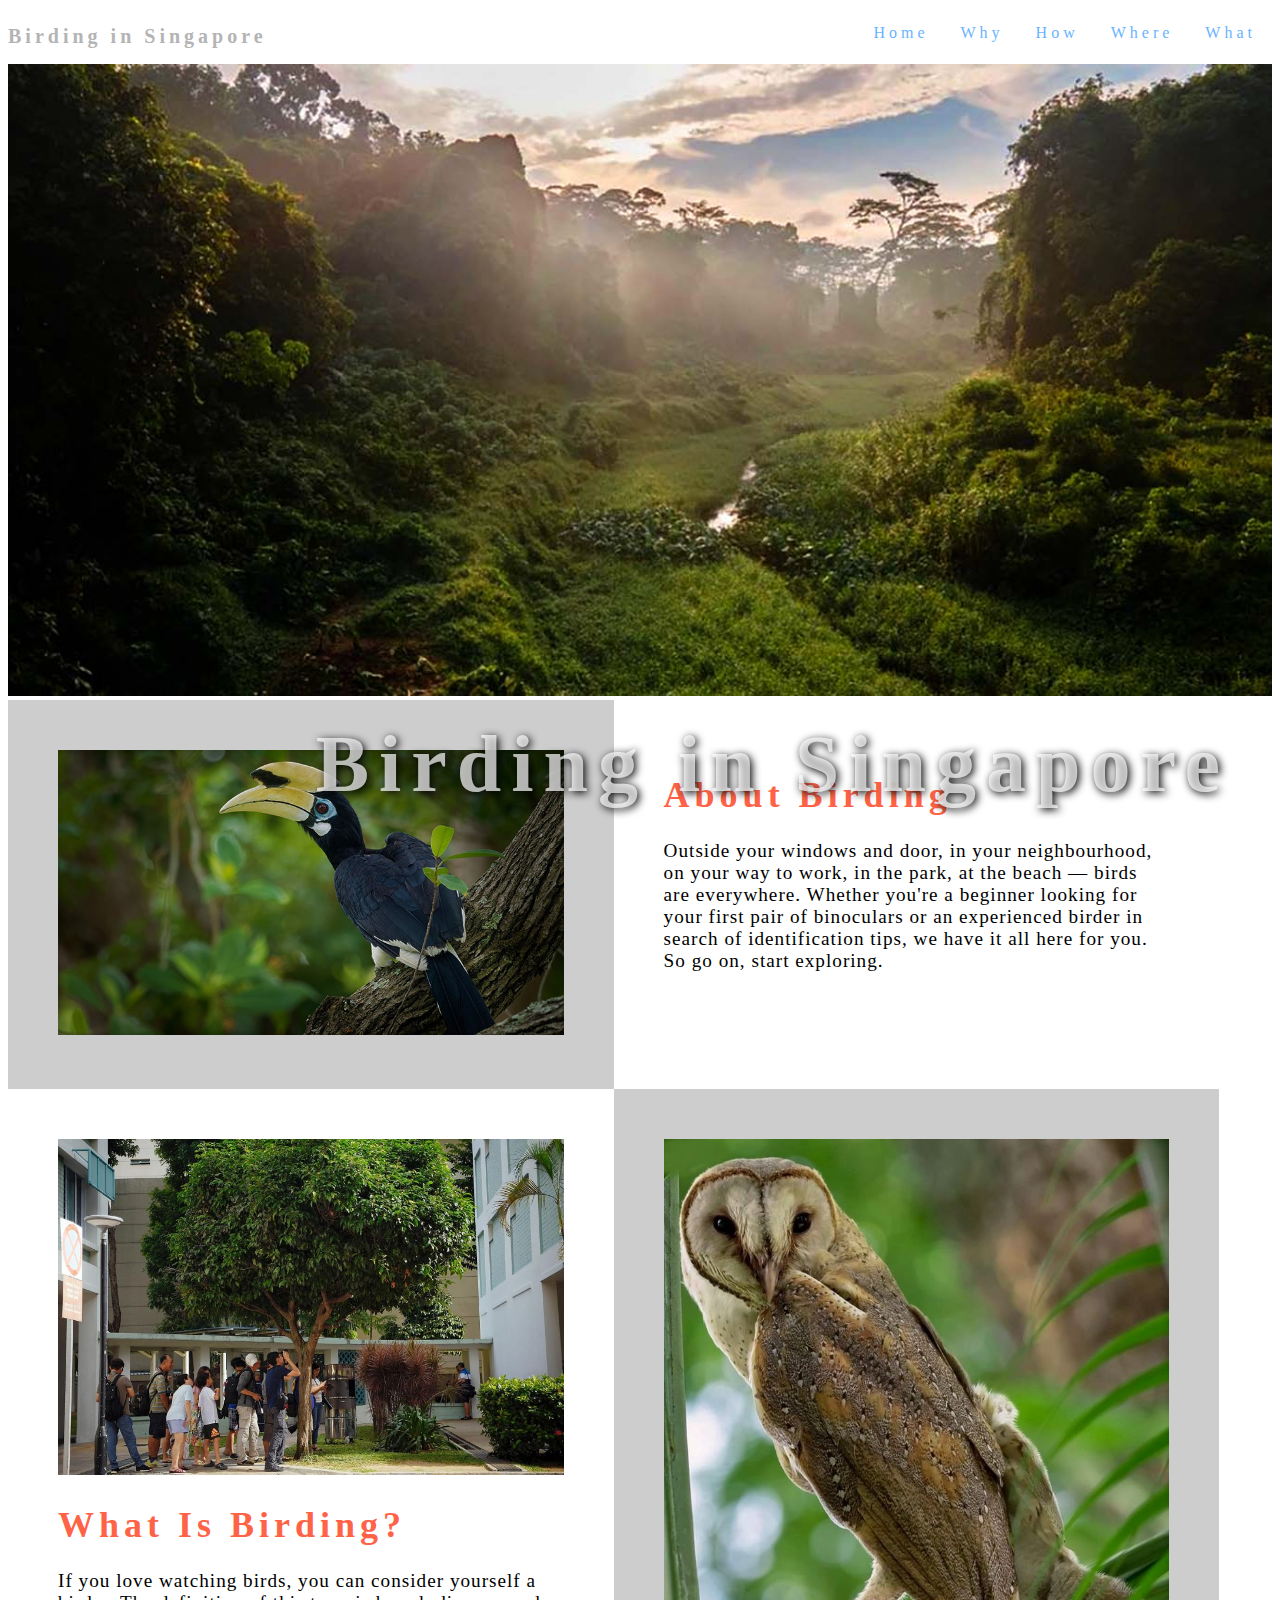
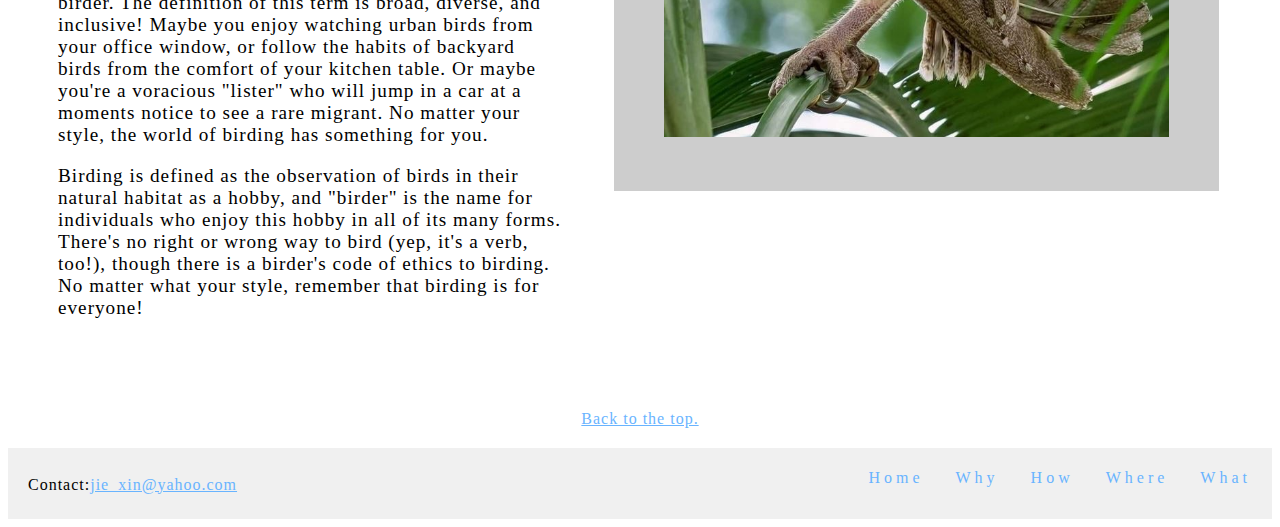
<file: index.html>
<!DOCTYPE html>
<html lang="en">
<head>
	<title>Birding in Singapore</title>
		
	<meta charset="utf-8">
	<meta name="viewport" content="width=device-width, initial-scale=1">

	<link rel="stylesheet" href="styles.css">
	
	<style>
		#myHeader {
		font-size: 100%;
		letter-spacing: 10px;
		text-shadow: 2px 2px 8px black;
		color: rgba(255,255,255,0.7);
		}
		
		<!--box text n pix-->
		* {
		box-sizing: border-box;
		}

		.box {
		float: left;
		width: 40%;
		padding: 50px;
		}

		.clearfix::after {
		content: "";
		clear: both;
		display: table;
		}
	
	</style>
</head>

<body>

<div>
	<nav class="navigation">
		<ul>
			<li><a href="page4.html">What</a></li>
			<li><a href="page3.html">Where</a></li>
			<li><a href="page2.html">How</a></li>
			<li><a href="page1.html">Why</a></li>
			<li><a href="index.html">Home</a></li>
			<h2><b>Birding</b> in Singapore</h2>
		</ul>
	</nav>
</div>

<div class="container">
	<img src="a1forest.jpg" title="Dawn in Clementi forest" alt="Dawn in Clementi forest" style="width:100%; height:auto">
		<div class="bottomright"><h1 id="myHeader" title="Birding in Singapore">Birding in Singapore</h1>
		</div>
</div>

<!-- About Section1 -->
<div class="clearfix">
	<div class="box" style="background-color:rgb(205,205,205)"> <!--#ddd"-->
		<img src="a2hornbill.jpg" alt="Hornbill" style="width:100%" title="Oriental Pied-Hornbill";">
	</div>
	
	<div class="box" style="background-color:white">
		<H1 id="A0">About Birding</H1>
		<p title="About Birding">Outside your windows and door, in your neighbourhood, on your way to work, in the park, at the beach — birds are everywhere. Whether you're a beginner looking for your first pair of binoculars or an experienced birder in search of identification tips, we have it all here for you. So go on, start exploring.</p>
	</div>
</div>

<!-- About Section2 -->
<div class="clearfix">
	<div class="box" style="background-color:white">
		<img src="a3birdwatchers.jpg" title="Excitement over the owl" alt="Excitement over the owl" style="width:100%;">
		<H1>What Is Birding?</H1>
		<p title="What is birding">If you love watching birds, you can consider yourself a birder. The definition of this term is broad, diverse, and inclusive! Maybe you enjoy watching urban birds from your office window, or follow the habits of backyard birds from the comfort of your kitchen table. Or maybe you're a voracious "lister" who will jump in a car at a moments notice to see a rare migrant. No matter your style, the world of birding has something for you.</p>
		<p>Birding is defined as the observation of birds in their natural habitat as a hobby, and "birder" is the name for individuals who enjoy this hobby in all of its many forms. There's no right or wrong way to bird (yep, it's a verb, too!), though there is a birder's code of ethics to birding. No matter what your style, remember that birding is for everyone!</p>
	</div>
  
    <div class="box" style="background-color:rgb(205,205,205)">
		<img src="a4barnowl.jpg" title="Barn Owl in Toa Payoh" alt="Barn Owl in Toa Payoh" style="width:100%;">
	</div>
</div>


<body><small><p style="text-align:center"><a href="#myHeader">Back to the top.</a></small></body></p>

<Footer>
<div class="footer">
	<nav class="navigation">
		<ul>
			<li><a href="page4.html">What</a></li>
			<li><a href="page3.html">Where</a></li>
			<li><a href="page2.html">How</a></li>
			<li><a href="page1.html">Why</a></li>
			<li><a href="index.html">Home</a></li>
			<p style="text-align:left; padding-left:15px"><small>Contact:<a href="mailto:jie_xin@yahoo.com">jie_xin@yahoo.com</a></small></p>
  		</ul>
	</nav>
</div>

</footer>
</body>
</html>
</file>
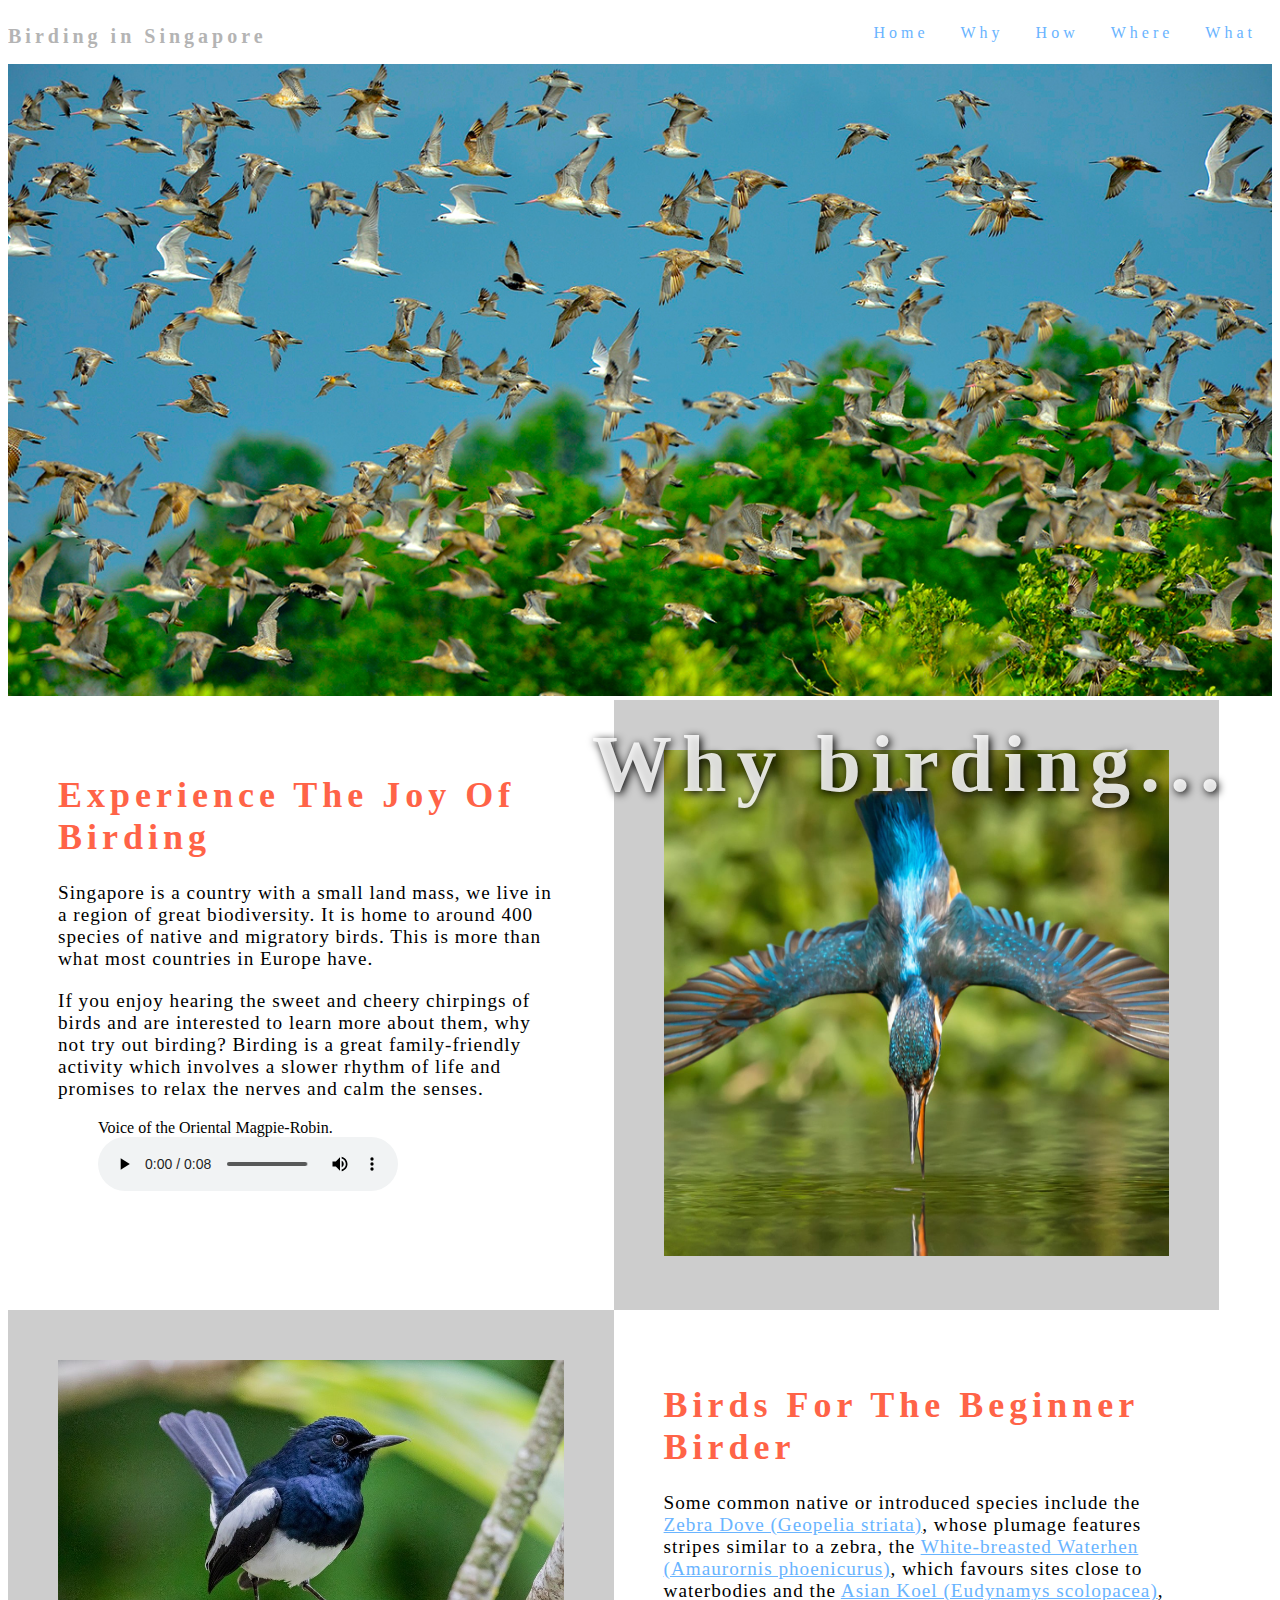
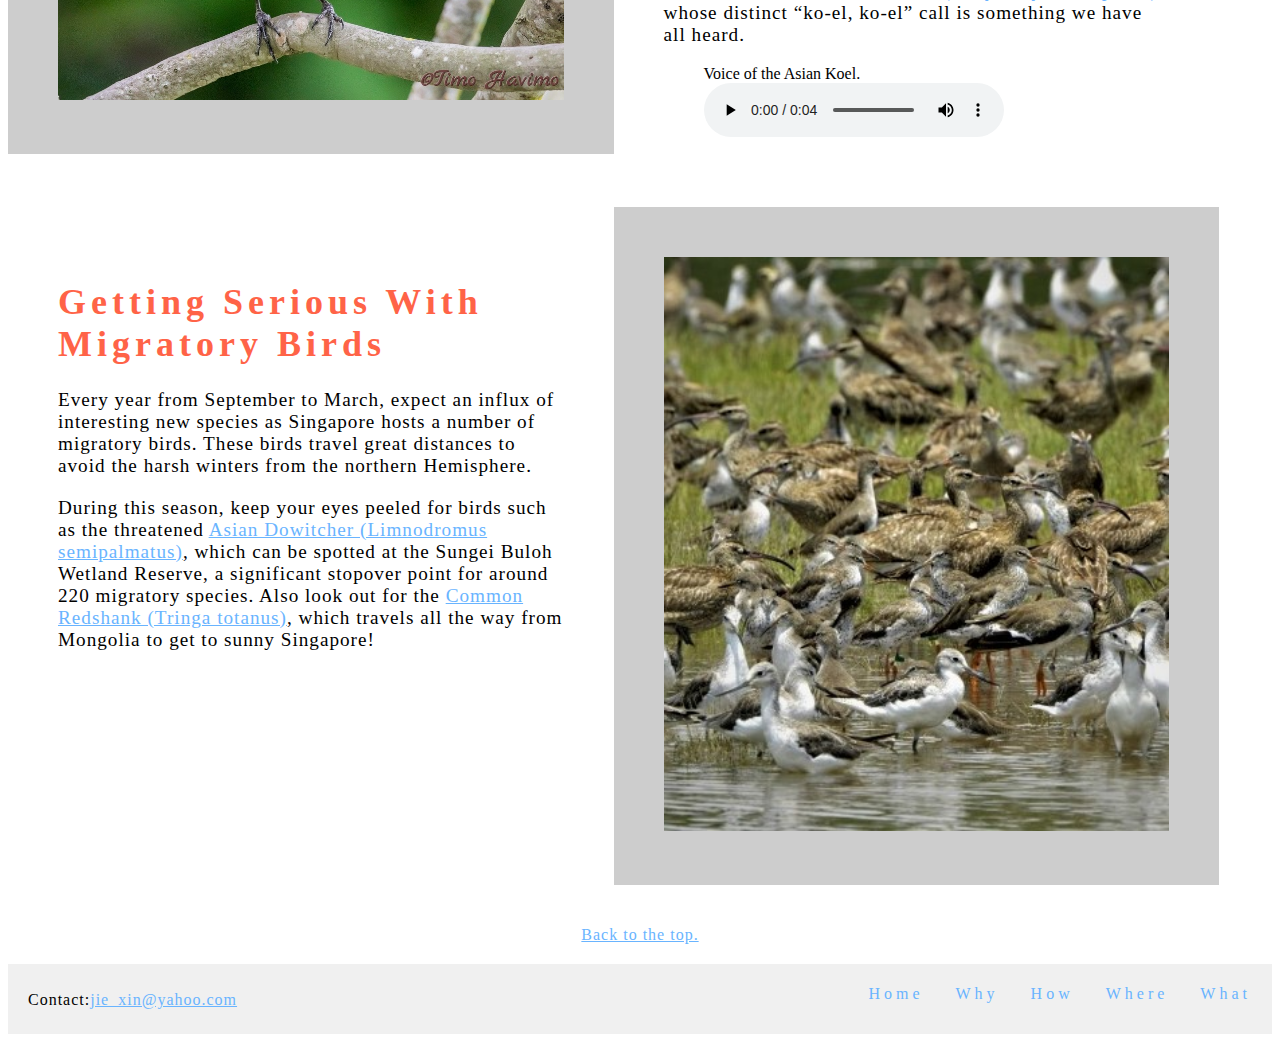
<file: page1.html>
<!DOCTYPE html>
<html lang="en">
<head>
	<title>Birding in Singapore</title>

	<meta charset="utf-8">
	<meta name="viewport" content="width=device-width, initial-scale=1">

	<link rel="stylesheet" href="styles.css">
	
	<style>
		#myHeader {
		font-size: 100%;
		letter-spacing: 10px;
		text-shadow: 2px 2px 8px black;
		color: rgba(255,255,255,0.85);
		}
	
		<!--box text n pix-->
		* {
		box-sizing: border-box;
		}

		.box {
		float: left;
		width: 40%;
		padding: 50px;
		}

		.clearfix::after {
		content: "";
		clear: both;
		display: table;
		}

	</style>
</head>

<body>

<div>
	<nav class="navigation">
		<ul>
			<li><a href="page4.html">What</a></li>
			<li><a href="page3.html">Where</a></li>
			<li><a href="page2.html">How</a></li>
			<li><a href="page1.html">Why</a></li>
			<li><a href="index.html">Home</a></li>
			<h2>Birding in Singapore</h2>
		</ul>
	</nav>
</div>


<div class="container">
	<img src="b1park.jpg" title="Shorebirds in flight" alt="Shorebirds in flight" style="width:100%; height:auto">
		<div class="bottomright"><h1 id="myHeader" color="white"; title="Why birding...">Why birding...</h1></div>
</div>

<!-- Page content -->
<!-- About Section1 -->
<div class="clearfix">
	<div class="box" style="background-color:white">
		<H1 id-"A0">Experience The Joy Of Birding</H1>
		<p title="Experience The Joy Of Birding">Singapore is a country with a small land mass, we live in a region of great biodiversity. It is home to around 400 species of native and migratory birds. This is more than what most countries in Europe have.</p>
		<p>If you enjoy hearing the sweet and cheery chirpings of birds and are interested to learn more about them, why not try out birding?
Birding is a great family-friendly activity which involves a slower rhythm of life and promises to relax the nerves and calm the senses.</p>

	<figure>
		<figcaption>Voice of the Oriental Magpie-Robin.</figcaption>
	<audio controls>
		<source src="b12magpierobin.ogg" type="audio/ogg">
		<source src="b12magpierobin.mp3" type="audio/mp3">
			Your browser does not support the audio element.
	</figure>
	</audio>
</div>

  
<div class="box" style="background-color:rgb(205,205,205)">
  <img src="b2kingfisher.jpg" title="Kingfisher" alt="Kingfisher" style="width:100%;">
  </div>
</div>

<!-- About Section2 -->
<div class="clearfix">
	<div class="box" style="background-color:rgb(205,205,205)" width="50%">
		<img src="b3magpierobin.jpg" title="Oriental Magpie-Robin" alt="Oriental Magpie-Robin" style="width:100%;">
	</div>
    
	<div class="box" style="background-color:white">
		<H1>Birds For The Beginner Birder</H1>
		<p title="Birds for the beginner birder">Some common native or introduced species include the <a target="_blank" href="b5zebradove.jpg" alt="Zebra Dove">Zebra Dove (Geopelia striata)</a>, whose plumage features stripes similar to a zebra, the <a target="_blank" href="b6waterhen.jpg" alt="White-breasted Waterhen">White-breasted Waterhen (Amaurornis phoenicurus)</a>, which favours sites close to waterbodies and the <a target="_blank" href="b7koel.jpg" alt="Asian Koel">Asian Koel (Eudynamys scolopacea)</a>, whose distinct “ko-el, ko-el” call is something we have all heard.</p>
	
	<figure>
		<figcaption>Voice of the Asian Koel.</figcaption>
	<audio controls>
		<source src="b11koel.ogg" type="audio/ogg">
		<source src="b11koel.mp3" type="audio/mp3">
			Your browser does not support the audio element.
		</figure>
	</audio>
	</div>
</div>
  
<!-- About Section3 -->
<div class="clearfix">
	<div class="box" style="background-color:white">
		<H1>Getting Serious With Migratory Birds</H1>
		<p title="Getting serious with migratory birds">Every year from September to March, expect an influx of interesting new species as Singapore hosts a number of migratory birds. These birds travel great distances to avoid the harsh winters from the northern Hemisphere.</p>
 		<p>During this season, keep your eyes peeled for birds such as the threatened <a target="_blank" href="b8dowitcher.jpg" alt="Asian Dowitcher">Asian Dowitcher (Limnodromus semipalmatus)</a>, which can be spotted at the Sungei Buloh Wetland Reserve, a significant stopover point for around 220 migratory species. Also look out for the <a target="_blank" href="b10redshank.jpg" alt="Common Redshank">Common Redshank (Tringa totanus)</a>, which travels all the way from Mongolia to get to sunny Singapore!</p>
	</div>
  
   	<div class="box" style="background-color:rgb(205,205,205)" width="50%">
		<img src="b4wader.jpg" title="Waders in Sugei Buloh" alt="Waders in Sugei Buloh" style="width:100%;">
	</div>
</div>

<br>
<body><small><p style="text-align:center"><a href="#myHeader">Back to the top.</a></small></body></p>

<Footer>
<div class="footer">
	<nav class="navigation">
		<ul>
			<li><a href="page4.html">What</a></li>
			<li><a href="page3.html">Where</a></li>
			<li><a href="page2.html">How</a></li>
			<li><a href="page1.html">Why</a></li>
			<li><a href="index.html">Home</a></li>
			<p style="text-align:left; padding-left:15px"><small>Contact:<a href="mailto:jie_xin@yahoo.com">jie_xin@yahoo.com</a></small></p>
		</ul>
	</nav>
</div>

</footer>
</body>
</html>
</file>
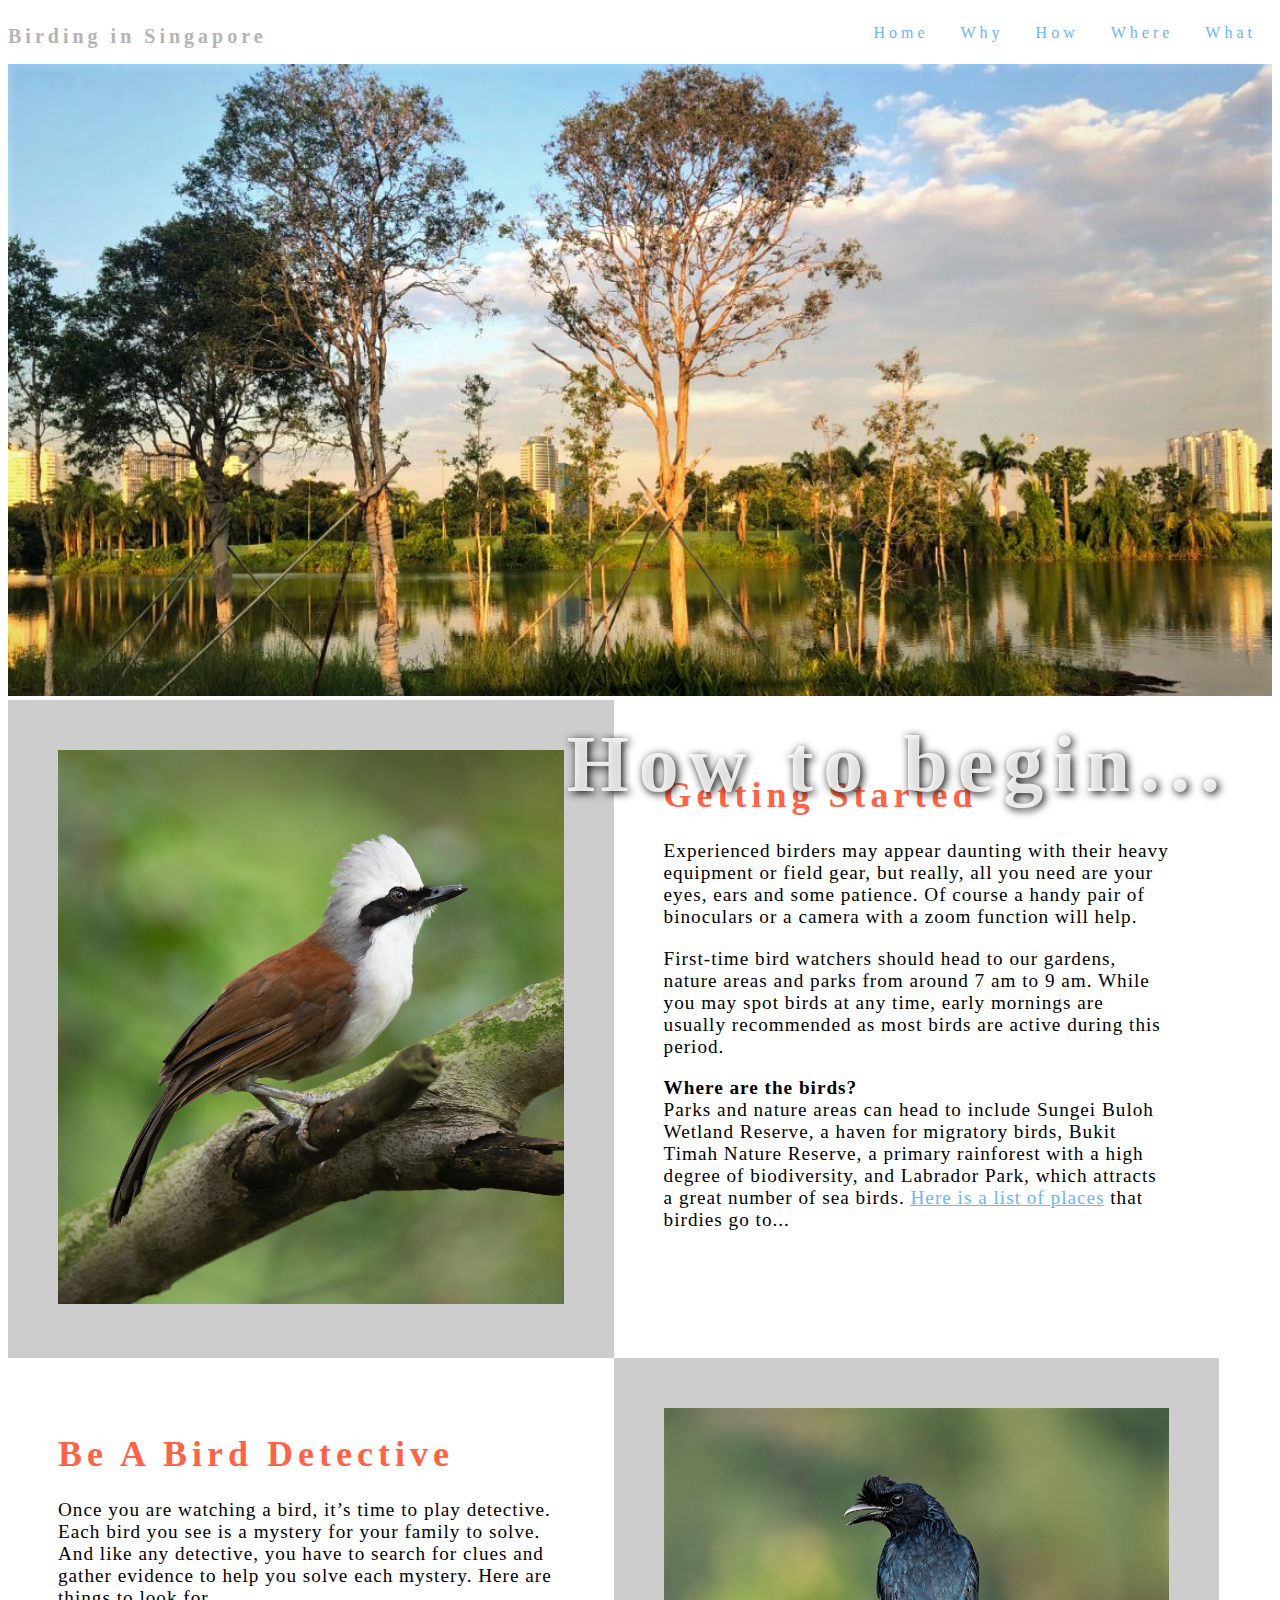
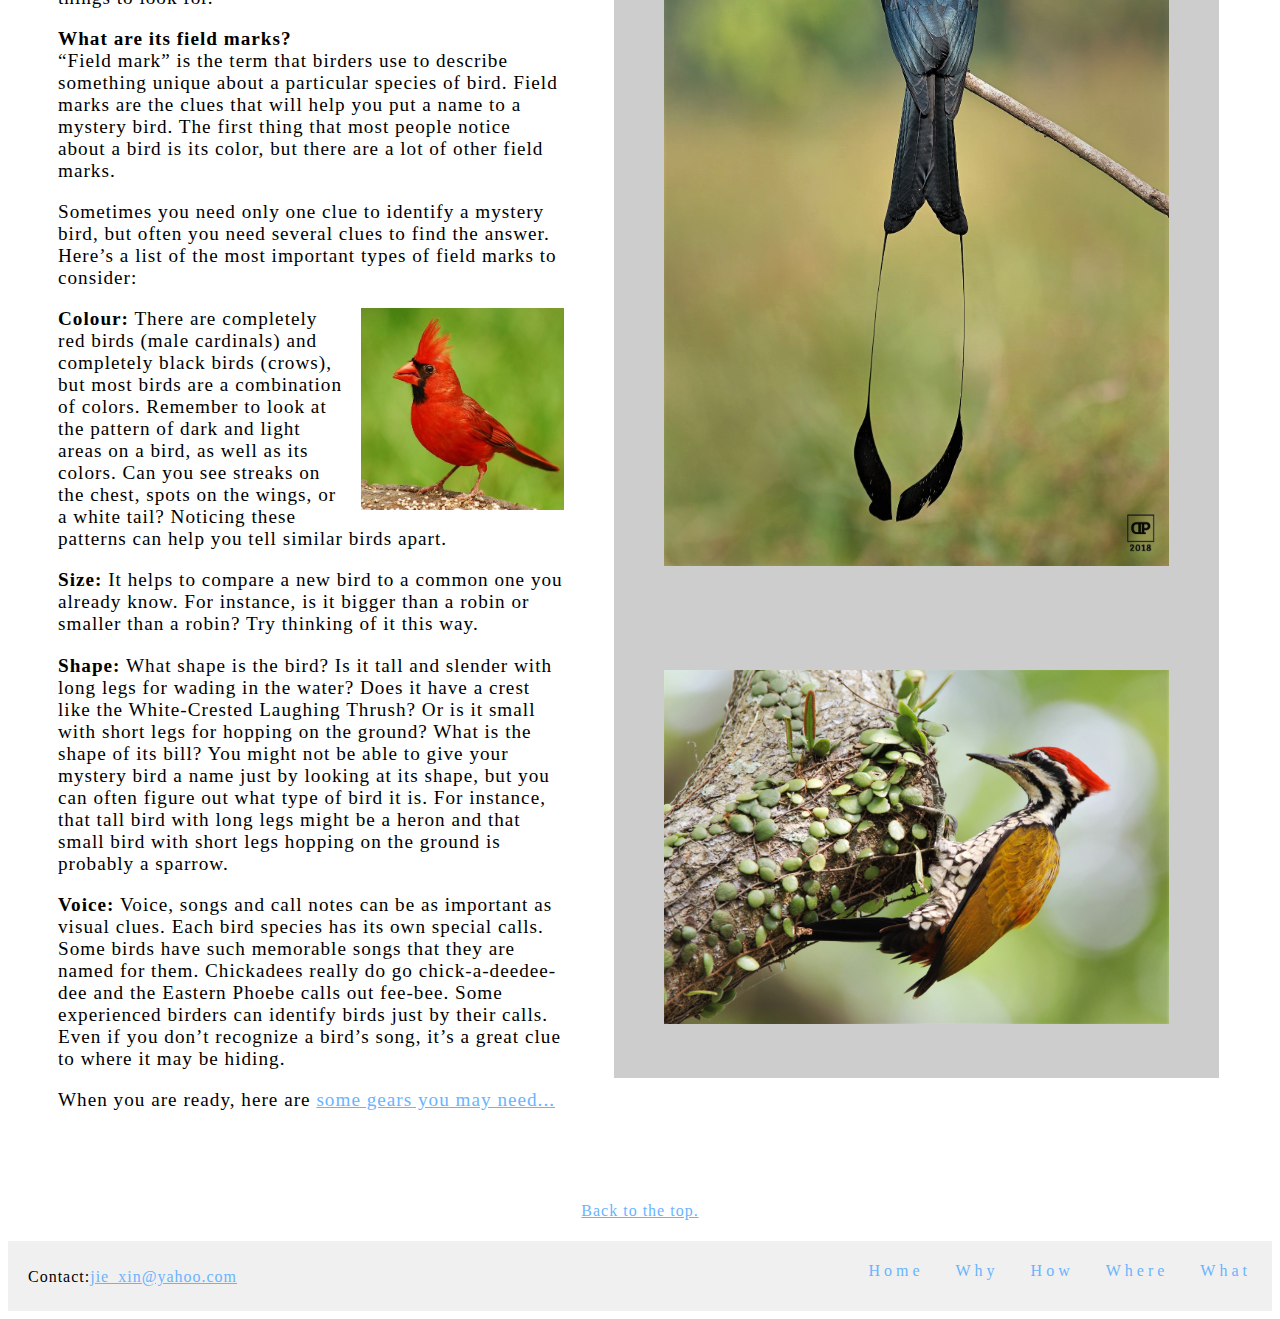
<file: page2.html>
<!DOCTYPE html>
<html lang="en">
<head>
	<title>Birding in Singapore</title>

	<meta charset="utf-8">
	<meta name="viewport" content="width=device-width, initial-scale=1">

	<link rel="stylesheet" href="styles.css">
		
	<style>
		#myHeader {
		font-size: 100%;
		letter-spacing: 10px;
		text-shadow: 2px 2px 8px black;
		color: rgba(255,255,255,0.85);
		}
	
		<!--box text n pix-->
		* {
		box-sizing: border-box;
		}

		.box {
		float: left;
		width: 40%;
		padding: 50px;
		}

		.clearfix::after {
		content: "";
		clear: both;
		display: table;
		}
	
	</style>
</head>

<body>

<div>
	<nav class="navigation">
		<ul>
			<li><a href="page4.html">What</a></li>
			<li><a href="page3.html">Where</a></li>
			<li><a href="page2.html">How</a></li>
			<li><a href="page1.html">Why</a></li>
			<li><a href="index.html">Home</a></li>
			<h2>Birding in Singapore</h2>
		</ul>
	</nav>
</div>

<div class="container">
	<img src="c1park.jpg" title="Sunset over Lakeside Garden" alt="Sunset over Lakeside Garden" style="width:100%; height:auto">
		<div class="bottomright"><h1 id="myHeader" title="How to begin">How to begin...</h1></div>
</div>

<!-- Page content -->
<!-- About Section1 -->

<div class="clearfix">
	<div class="box" style="background-color:rgb(205,205,205)">
		<img src="c5laughingthrush.jpg" title="White-crested laughingthrush" alt="White-crested laughingthrush" style="width:100%;">
	</div>
	
	<div class="box" style="background-color:white">
		<H1 id-"A0">Getting Started</H1>
		<p title="Getting started">Experienced birders may appear daunting with their heavy equipment or field gear, but really, all you need are your eyes, ears and some patience. Of course a handy pair of binoculars or a camera with a zoom function will help.</p>
		<p title="Getting started">First-time bird watchers should head to our gardens, nature areas and parks from around 7 am to 9 am. While you may spot birds at any time, early mornings are usually recommended as most birds are active during this period.</p>
		<p title="Getting started"><strong>Where are the birds?</strong><br>
Parks and nature areas can head to include Sungei Buloh Wetland Reserve, a haven for migratory birds, Bukit Timah Nature Reserve, a primary rainforest with a high degree of biodiversity, and Labrador Park, which attracts a great number of sea birds. <a target="_blank" href="page3.html">Here is a list of places</a> that
birdies go to...</p>
	</div>
</div>

<!-- About Section2 -->
<div class="clearfix">
	<div class="box" style="background-color:white">
		<H1>Be A Bird Detective</H1>
		<p title="Be a bird detective">Once you are watching a bird, it’s time to play detective. Each bird you see is a mystery for your family to solve. And like any detective, you have to search for clues and gather evidence to help you solve each mystery. Here are things to look for.</p>
		<p title="Be a bird detective"><strong>What are its field marks?</strong><br>
“Field mark” is the term that birders use to describe something unique about a particular species of bird. Field marks are the clues that will help you put a name to a mystery bird. The first thing that most people notice about a bird is its color, but there are a lot of other field marks.</p>
		<p title="Be a bird detective">Sometimes you need only one clue to identify a mystery bird, but often you need several clues to find the answer. Here’s a list of the most important types of field marks to consider:</p>
	
	
	<div class="box" style="float:right; padding-top:0; padding-right: 0px; padding-left:15px; padding-bottom:5px;">
		<img src="c4cardinal.jpg" alt="Northern Cardinal" style="width:100%" title="Northern Cardinal";></div>
	
		<p title="Be a bird detective"><b>Colour:</b> There are completely red birds (male cardinals) and completely black birds (crows), but most birds are a combination of colors. Remember to look at the pattern of dark and light areas on a bird, as well as its colors. Can you see streaks on the chest, spots on the wings, or a white tail? Noticing these patterns can help you tell similar birds apart.</P>
		<p title="Be a bird detective"><b>Size:</b> It helps to compare a new bird to a common one you already know. For instance, is it bigger than a robin or smaller than a robin? Try thinking of it this way.</p>
		<p title="Be a bird detective"><b>Shape:</b> What shape is the bird? Is it tall and slender with long legs for wading in the water? Does it have a crest like the White-Crested Laughing Thrush? Or is it small with short legs for hopping on the ground? What is the shape of its bill? You might not be able to give your mystery bird a name just by looking at its shape, but you can often figure out what type of bird it is. For instance, that tall bird with long legs might be a heron and that small bird with short legs hopping on the ground is probably a sparrow.</p>
		<!--<p><b>Behaviour:</b> -->
		<p title="Be a bird detective"><b>Voice:</b> Voice, songs and call notes can be as important as visual clues. Each bird species has its own special calls. Some birds have such memorable songs that they are named for them. Chickadees really do go chick-a-deedee-dee and the Eastern Phoebe calls out fee-bee. Some experienced birders can identify birds just by their calls. Even if you don’t recognize a bird’s song, it’s a great clue to where it may be hiding.</p>
		<p title="Be a bird detective">When you are ready, here are <a target="_blank" href="page4.html">some gears you may need...</a></p>
	</div>

	<div class="box" style="background-color:rgb(205,205,205)">
		<img src="c3drongo.jpg" title="Greater Racket-tailed Drongo" alt="Greater Racket-tailed Drongo" style="width:100%;">
	</div>
  
    <div class="box" style="background-color:rgb(205,205,205)">
		<img src="c2woodpecker.jpg" title="Common Flameback Woodpecker" alt="Common Flameback Woodpecker" style="width:100%;">
	</div>
</div>

<body><small><p style="text-align:center"><a href="#myHeader">Back to the top.</a></small></body></p>

<Footer>
<div class="footer">
	<nav class="navigation">
		<ul>
			<li><a href="page4.html">What</a></li>
			<li><a href="page3.html">Where</a></li>
			<li><a href="page2.html">How</a></li>
			<li><a href="page1.html">Why</a></li>
			<li><a href="index.html">Home</a></li>
			<p style="text-align:left; padding-left:15px"><small>Contact:<a href="mailto:jie_xin@yahoo.com">jie_xin@yahoo.com</a></small></p>
		</ul>
	</nav>
</div>

</footer>
</body>
</html>
</file>
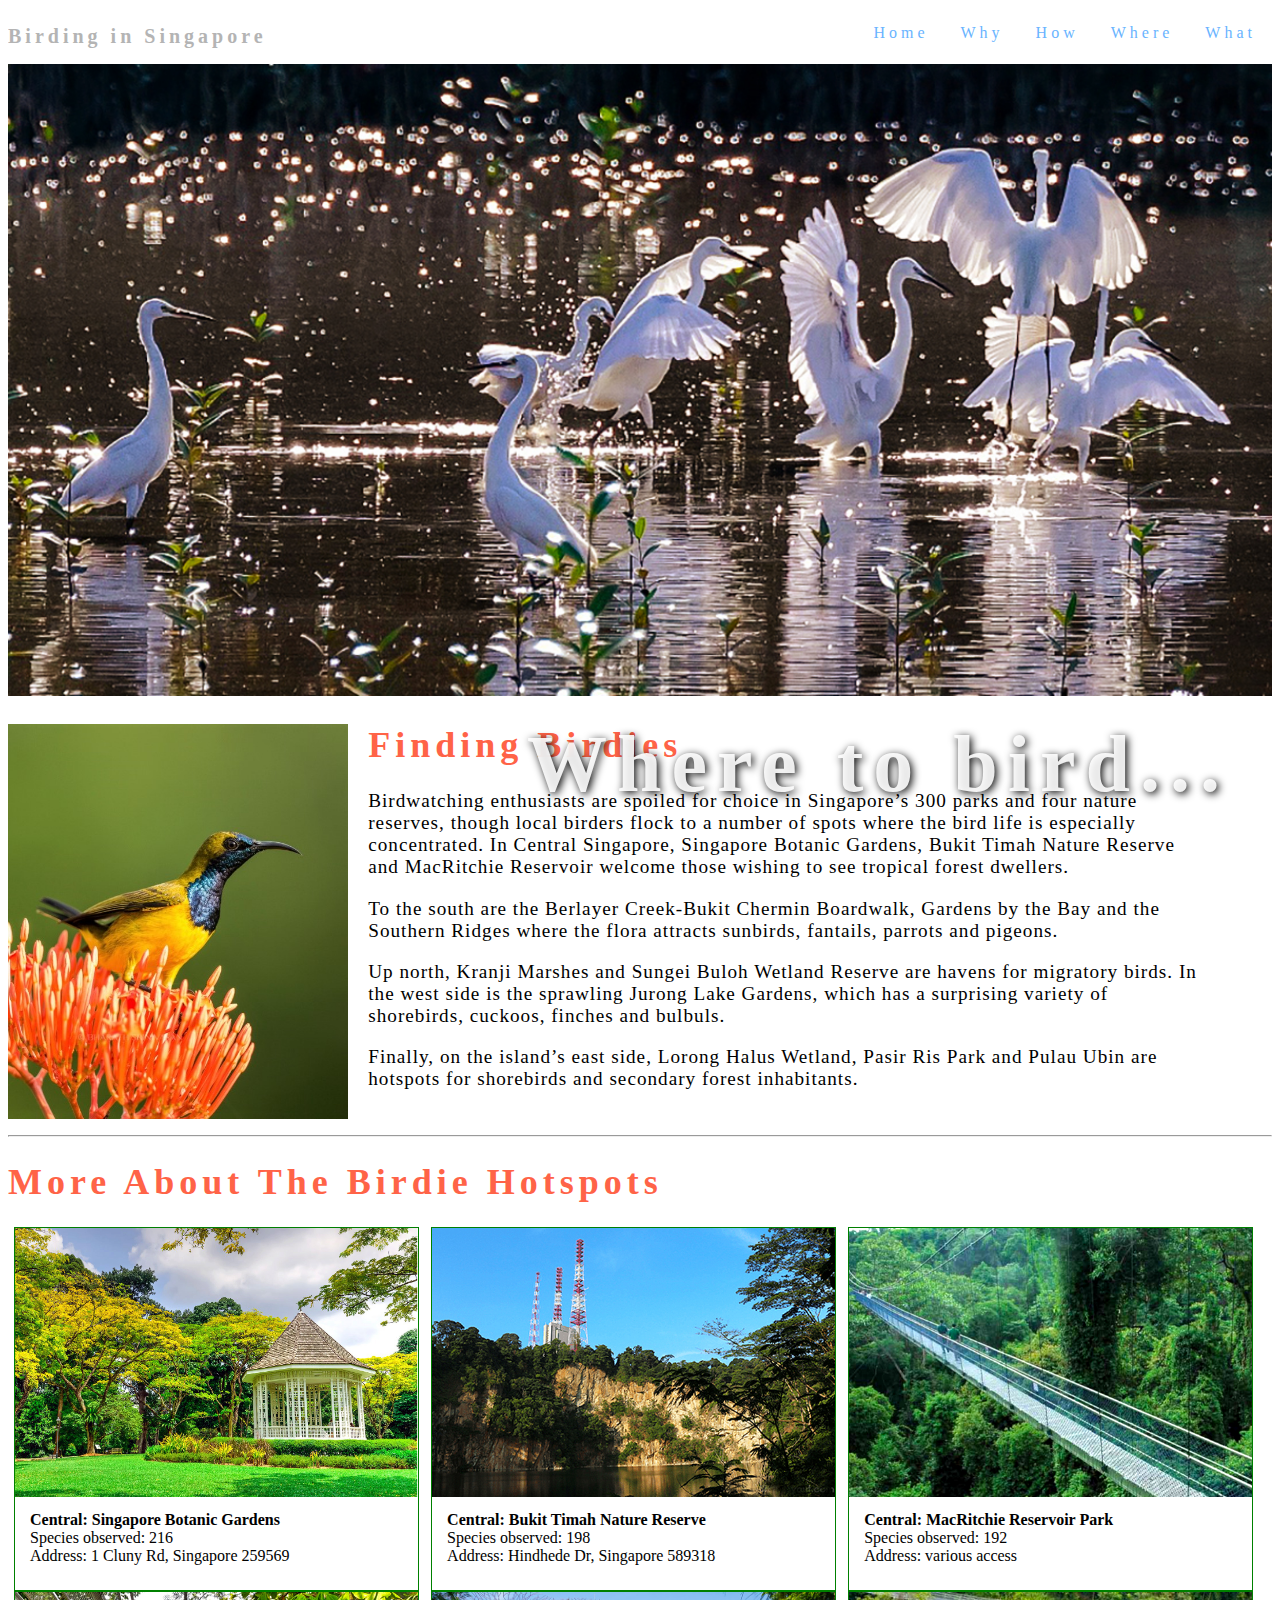
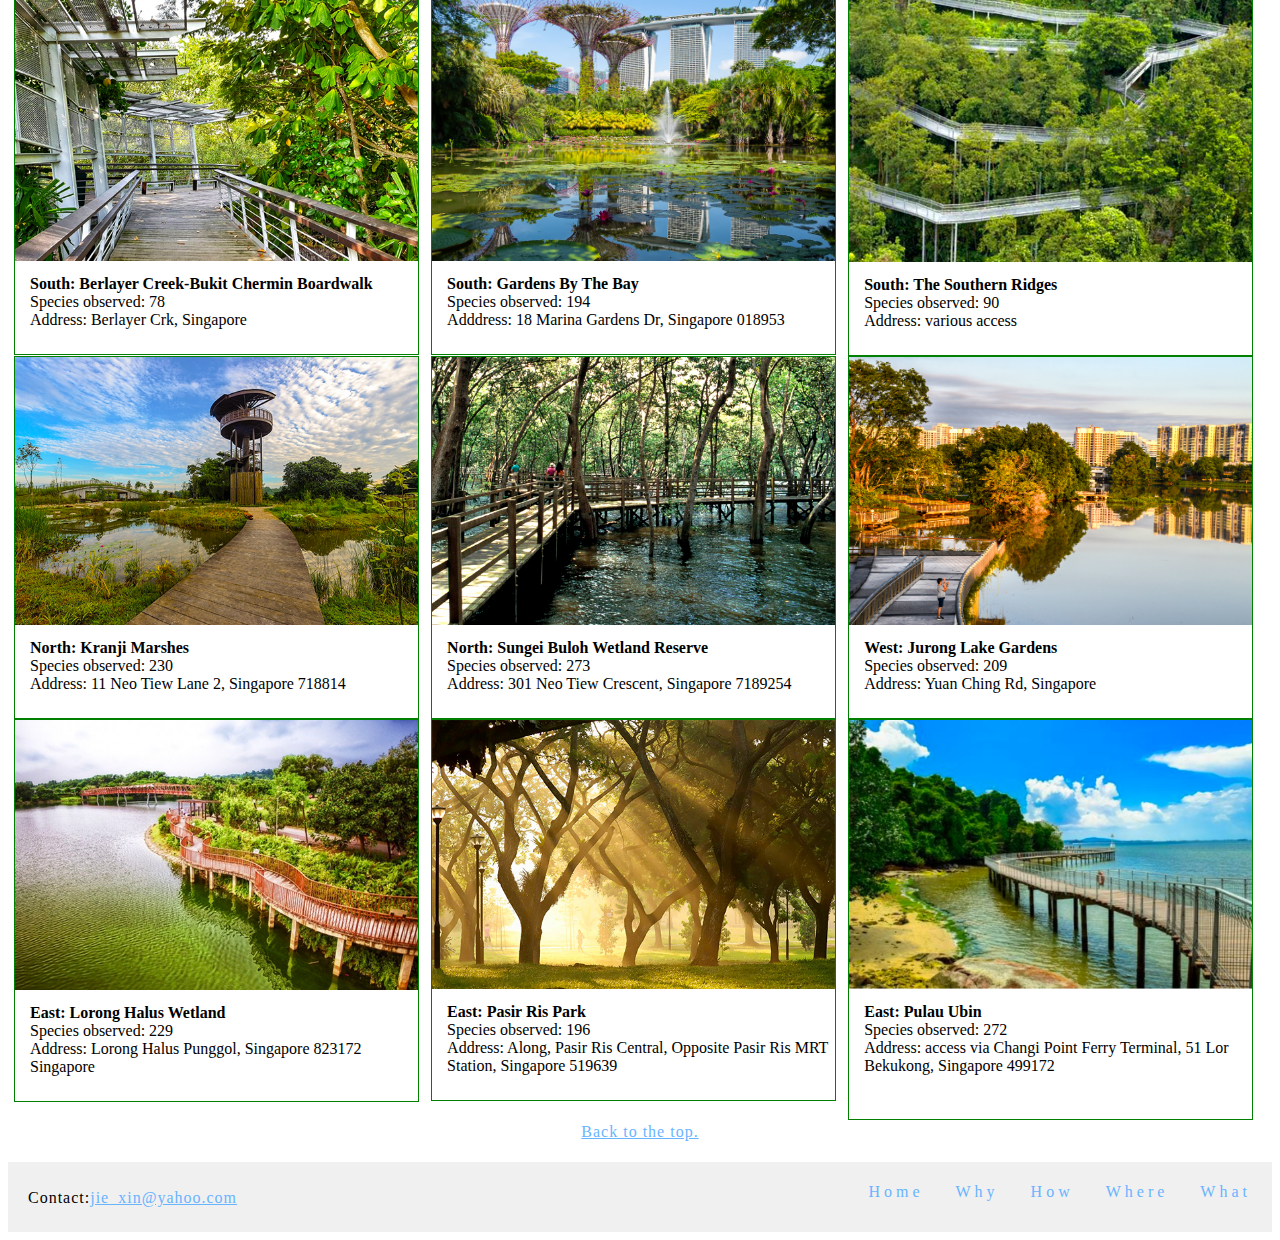
<file: page3.html>
<!DOCTYPE html>
<html lang="en">
<head>
	<title>Birding in Singapore</title>

	<meta charset="utf-8">
	<meta name="viewport" content="width=device-width, initial-scale=1">

	<link rel="stylesheet" href="styles.css">
	
	<style>
		#myHeader {
		font-size: 100%;
		letter-spacing: 10px;
		text-shadow: 2px 2px 8px black;
		color: rgba(255,255,255,0.9);
		}
		
		.boxer {
		width: 95%;
		border: 0px;
		padding: 0%;
		margin: 0px;
		}

		<!--box text n pix-->
		* {
		box-sizing: border-box;
		}

		.box {
		float: left;
		width: 40%;
		padding: 50px;
		}

		.clearfix::after {
		content: "";
		clear: both;
		display: table;
		}

		div.gallery {
		border: 1px solid green;
		}

		div.gallery:hover {
		border: 1px solid hotpink;
		color: 
		}

		div.gallery img {
		width: 100%;
		height: auto;
		}

		div.desc {
		padding-left: 15px;
		padding-top:  10px; 
		padding-bottom:25px;
		text-align: left;
		}
	
		*{
		box-sizing: border-box;
		}
	
		.responsive {
		padding: 0 6px;
		float: left;
		width: 33%;
		}
	
		@media only screen and (max-width: 700px) {
		.responsive {
		width: 49.99999%;
		margin: 6px 0;
		}
	
		@media only screen and (max-width: 500px) {
		.responsive {
		width: 100%;
		}
		
		.clearfix:after {
		content: "";
		display: table;
		clear: both;
		}

		* {
		box-sizing: border-box;
		}

		.box2 {
		float: center;
		width: 100%;
		align: center;
		padding-left: 100px;
		padding-right: 100px;
		padding-top: 0px;
		}

		.clearfix2:after {
		content: "";
		clear: both;
		display: table;
		}
		
		
	</style>
</head>

<body>

<div>
	<nav class="navigation">
		<ul>
			<li><a href="page4.html">What</a></li>
			<li><a href="page3.html">Where</a></li>
			<li><a href="page2.html">How</a></li>
			<li><a href="page1.html">Why</a></li>
			<li><a href="index.html">Home</a></li>
			<h2>Birding in Singapore</h2>
		</ul>
	</nav>
</div>

<div class="container">
	<img src="d1egrets.jpg" title="Egrets at Sungei Buloh" alt="Egrets at Sungei Buloh" style="width:100%; height:auto">
	
	<div class="bottomright"><h1 id="myHeader" title="Where to bird">Where to bird...</h1>
	</div>
</div>

<!-- Page content -->
<!-- About Section1 -->

<section>
<div class="boxer">

	<p><img src="d2oliveback.jpg" title="Olive-backed Sunbird" alt="Olive-backed Sunbird" style="float:left; width:30%; height:auto; padding-right:20px;"></p>
	<p><H1 id="A0">Finding Birdies</H1></p>
	<p title="Finding Birdies">Birdwatching enthusiasts are spoiled for choice in Singapore’s 300 parks and four nature reserves, though local birders flock to a number of spots where the bird life is especially concentrated. In Central Singapore, Singapore Botanic Gardens, Bukit Timah Nature Reserve and MacRitchie Reservoir welcome those wishing to see tropical forest dwellers.</p>		
	<p title="Finding Birdies">To the south are the Berlayer Creek-Bukit Chermin Boardwalk, Gardens by the Bay and the Southern Ridges where the flora attracts sunbirds, fantails, parrots and pigeons.</p>
	<p title="Finding Birdies">Up north, Kranji Marshes and Sungei Buloh Wetland Reserve are havens for migratory birds. In the west side is the sprawling Jurong Lake Gardens, which has a surprising variety of shorebirds, cuckoos, finches and bulbuls.<!--There’s also nearby Springleaf Nature Park with its kingfishers and woodpeckers.--></p>
	<p title="Finding Birdies">Finally, on the island’s east side, Lorong Halus Wetland, Pasir Ris Park and Pulau Ubin are hotspots for shorebirds and secondary forest inhabitants.</p>
	<br>
</div>
</section>

<hr>
<section>
	<h1>More About The Birdie Hotspots</h1>
	<div class="responsive">
		<div class="gallery">
			<a target="_blank" href="https://www.nparks.gov.sg/sbg">
			<img src="d3botanic.jpg" title="Singapore Botanic Gardens" alt="Singapore Botanic Gardens" width="600" height="400">
			</a>
		<div class="desc"><b>Central: Singapore Botanic Gardens</b><br>Species observed: 216<br>Address: 1 Cluny Rd, Singapore 259569<br></div>
		</div>
	</div>

	<div class="responsive">
		<div class="gallery">
			<a target="_blank" href="https://www.nparks.gov.sg/gardens-parks-and-nature/parks-and-nature-reserves/bukit-timah-nature-reserve">
			<img src="d4bttimah.jpg" title="Bukit Timah Nature Reserve" alt="Bukit Timah Nature Reserve" width="600" height="400">
			</a>
		<div class="desc"><b>Central: Bukit Timah Nature Reserve</b><br>Species observed: 198<br>Address: Hindhede Dr, Singapore 589318 </div>
		</div>
	</div>

	<div class="responsive">
		<div class="gallery">
			<a target="_blank" href="https://www.visitsingapore.com/see-do-singapore/nature-wildlife/reserves/macritchie-nature-reserve/">
			<img src="d5macritchie.jpg" title="MacRitchie Reservoir Park" alt="MacRitchie Reservoir Park" width="600" height="400">
			</a>
		<div class="desc"><b>Central: MacRitchie Reservoir Park</b><br>Species observed: 192<br>Address: various access</div>
		</div>
	</div>


	<div class="responsive">
		<div class="gallery">
			<a target="_blank" href="https://www.nparks.gov.sg/~/media/nparks-real-content/gardens-parks-and-nature/diy-walk/diy-walk-pdf-files/labradornaturecoastalwalkfinal.pdf?la=en">
			<img src="d6berlayer.jpg" title="Berlayer Creek-Bukit Chermin Boardwalk" alt="Berlayer Creek-Bukit Chermin Boardwalk" width="600" height="400">
			</a>
		<div class="desc"><b>South: Berlayer Creek-Bukit Chermin Boardwalk</b><br>Species observed: 78<br>Address: Berlayer Crk, Singapore</div>
		</div>
	</div>

	<div class="responsive">
		<div class="gallery">
			<a target="_blank" href="https://www.gardensbythebay.com.sg/en.html">
			<img src="d7gardens.jpg" title="Gardens By The Bay" alt="Gardens By The Bay" width="600" height="400">
			</a>
		<div class="desc"><b>South: Gardens By The Bay</b><br>Species observed: 194<br>Adddress: 18 Marina Gardens Dr, Singapore 018953</b></div>
		</div>
	</div>

	<div class="responsive">
		<div class="gallery">
			<a target="_blank" href="https://www.nparks.gov.sg/gardens-parks-and-nature/parks-and-nature-reserves/the-southern-ridges">
			<img src="d8southernridges.jpg" title="The Southern Ridges" alt="The Southern Ridges" width="600" height="400">
			</a>
		<div class="desc"><b>South: The Southern Ridges</b><br>Species observed: 90<br>Address: various access</div>
		</div>
	</div>

	<div class="responsive">
		<div class="gallery">
			<a target="_blank" href="https://www.nparks.gov.sg/gardens-parks-and-nature/parks-and-nature-reserves/kranji-marshes">
			<img src="d9kranji.jpg" title="Kranji Marshes" alt="Kranji Marshes" width="600" height="400">
			</a>
		<div class="desc"><b>North: Kranji Marshes</b><br>Species observed: 230<br>Address: 11 Neo Tiew Lane 2, Singapore 718814</div>
		</div>
	</div>

	<div class="responsive">
		<div class="gallery">
			<a target="_blank" href="https://www.nparks.gov.sg/gardens-parks-and-nature/parks-and-nature-reserves/sungei-buloh-wetland-reserve">
			<img src="d10sungeibuloh.jpg" title="Sungei Buloh Wetland Reserve" alt="Sungei Buloh Wetland Reserve" width="600" height="400">
			</a>
		<div class="desc"><b>North: Sungei Buloh Wetland Reserve</b><br>Species observed: 273<br>Address: 301 Neo Tiew Crescent, Singapore 7189254</div>
		</div>
	</div>

	<div class="responsive">
		<div class="gallery">
			<a target="_blank" href="https://www.nparks.gov.sg/juronglakegardens">
			<img src="d11juronglake.jpg" title="Jurong Lake Gardens" alt="Jurong Lake Gardens" width="600" height="400">
			</a>
		<div class="desc"><b>West: Jurong Lake Gardens</b><br>Species observed: 209<br>Address: Yuan Ching Rd, Singapore</div>
		</div>
	</div>

	<div class="responsive">
		<div class="gallery">
			<a target="_blank" href="https://www.roots.gov.sg/places/places-landing/Places/landmarks/tampines-heritage-trail-green-spaces-trail/Lorong-Halus-Wetland">
			<img src="d12loronghalus.jpg" title="Lorong Halus Wetland" alt="Lorong Halus Wetland" width="600" height="400">
			</a>
		<div class="desc"><b>East: Lorong Halus Wetland</b><br>Species observed: 229<br>Address: Lorong Halus Punggol, Singapore 823172 Singapore</div>
		</div>
	</div>

	<div class="responsive">
		<div class="gallery">
			<a target="_blank" href="https://www.nparks.gov.sg/gardens-parks-and-nature/parks-and-nature-reserves/pasir-ris-park">
			<img src="d13pasirrispark.jpg" title="Pasir Ris Park" alt="Pasir Ris Park" width="600" height="400">
			</a>
		<div class="desc"><b>East: Pasir Ris Park</b><br>Species observed: 196<br>Address: Along, Pasir Ris Central, Opposite Pasir Ris MRT Station, Singapore 519639</div>
		</div>
	</div>

	<div class="responsive">
		<div class="gallery">
			<a target="_blank" href="https://www.nparks.gov.sg/gardens-parks-and-nature/parks-and-nature-reserves/pulau-ubin-and-chek-jawa">
			<img src="d14pulauubin.jpg" title="Pulau Ubin" alt="Pulau Ubin" width="600" height="400">
			</a>
		<div class="desc"><b>East: Pulau Ubin</b><br>Species observed: 272<br>Address: access via Changi Point Ferry Terminal, 51 Lor Bekukong, Singapore 499172</p>
		</div>
	</div>
</div>
</section>


	
<body><small><p style="text-align:center"><a href="#myHeader">Back to the top.</a></small></body></p>
		

<Footer>
<div class="footer">
	<nav class="navigation">
		<ul>
			<li><a href="page4.html">What</a></li>
			<li><a href="page3.html">Where</a></li>
			<li><a href="page2.html">How</a></li>
			<li><a href="page1.html">Why</a></li>
			<li><a href="index.html">Home</a></li>
			<p style="text-align:left; padding-left:15px"><small>Contact:<a href="mailto:jie_xin@yahoo.com">jie_xin@yahoo.com</a></small></p>
		</ul>
	</nav>
</div>

</footer>
</body>
</html>
</file>
<file: styles.css>
h1 {
	font-family:Playfair Display;
	font-size: 36px;
	letter-spacing: 5px;
	color: tomato;
}

h2 {
	font-family:Playfair Display;
	font-size: 20px;
	letter-spacing: 4px;
	color: rgb(180, 180, 180);
}

.navigation ul {
	list-style-type: none;
	margin: 0px;
	padding: 0;
	overflow: hidden;
	background-color: white <!--#333333-->;
}

/* unvisited link */
a:link {
  color: rgb(105, 180, 255);
}

/* visited link */
a:visited {
  color: green;
}

/* mouse over link */
a:hover {
  color: hotpink;
}

/* selected link */
a:active {
  color: blue;
}


li {
  float: right;
}

li a {
  display: block;
  color: black;
  text-align: center;
  letter-spacing: 4px;
  padding: 16px;
  text-decoration: none;
}

li a:hover {
  background-color:rgb(240, 240, 240);
}




<ul>

  <li><a href="page4.html">What</a></li>
  <li><a href="page3.html">Where</a></li>
  <li><a href="page2.html">How</a></li>
  <li><a href="page1.html">Why</a></li>
  <li><a href="index.html">Home</a></li>
</ul>
</nav>





/* header Container holding the image and the text */
.container {
  position: relative;

}

/* Bottom right text */
.bottomright {
	position: absolute;
	bottom: 4%;
	right: 50px;
	font-size:500%;
	letter-spacing: 10px;
	color: rgba(255,255,255,0.6);

}


		

body {
  background-color: white;
}

p {
	font-size: 120%;
	letter-spacing: 1px;
	color: black;
}


/* Style the footer */
.footer {
  background-color: rgb(240, 240, 240);
  
  padding: 5px;
  text-align: center;
}




</style>

</head>

<body>
</file>
